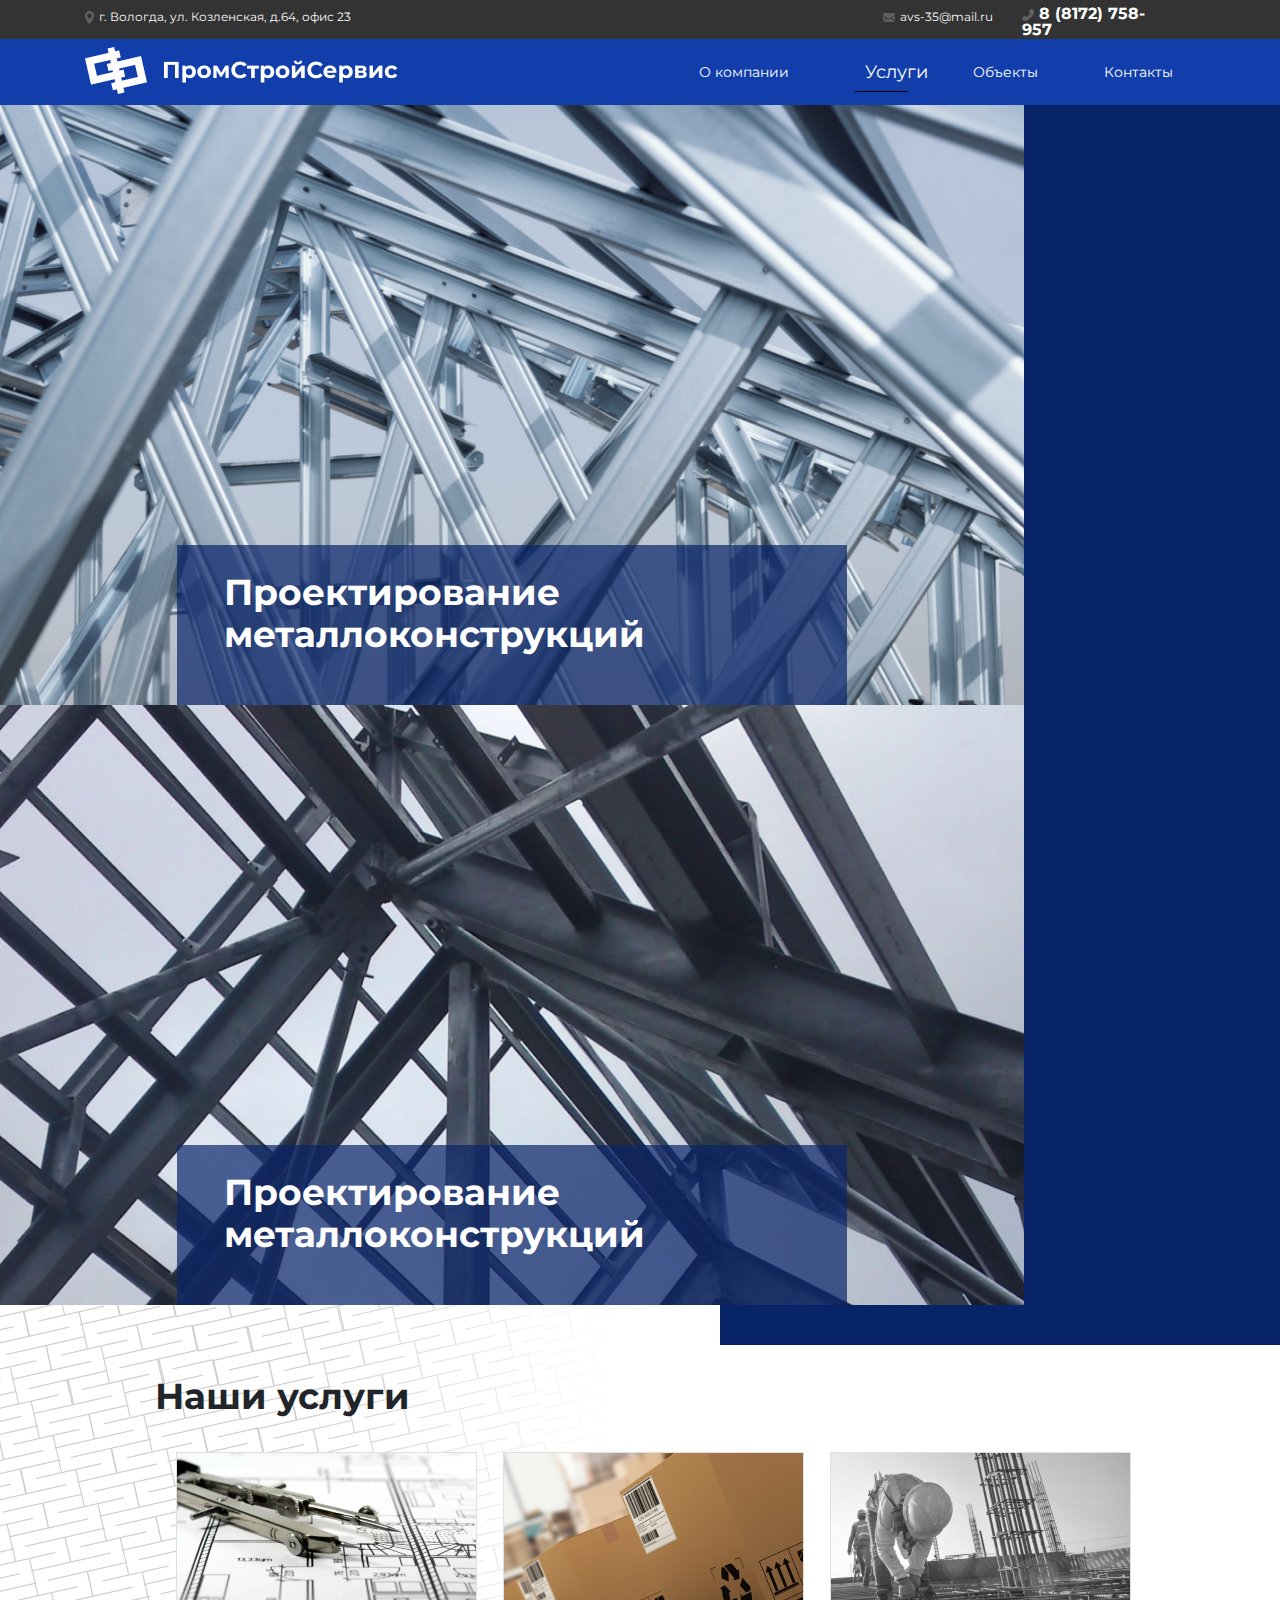
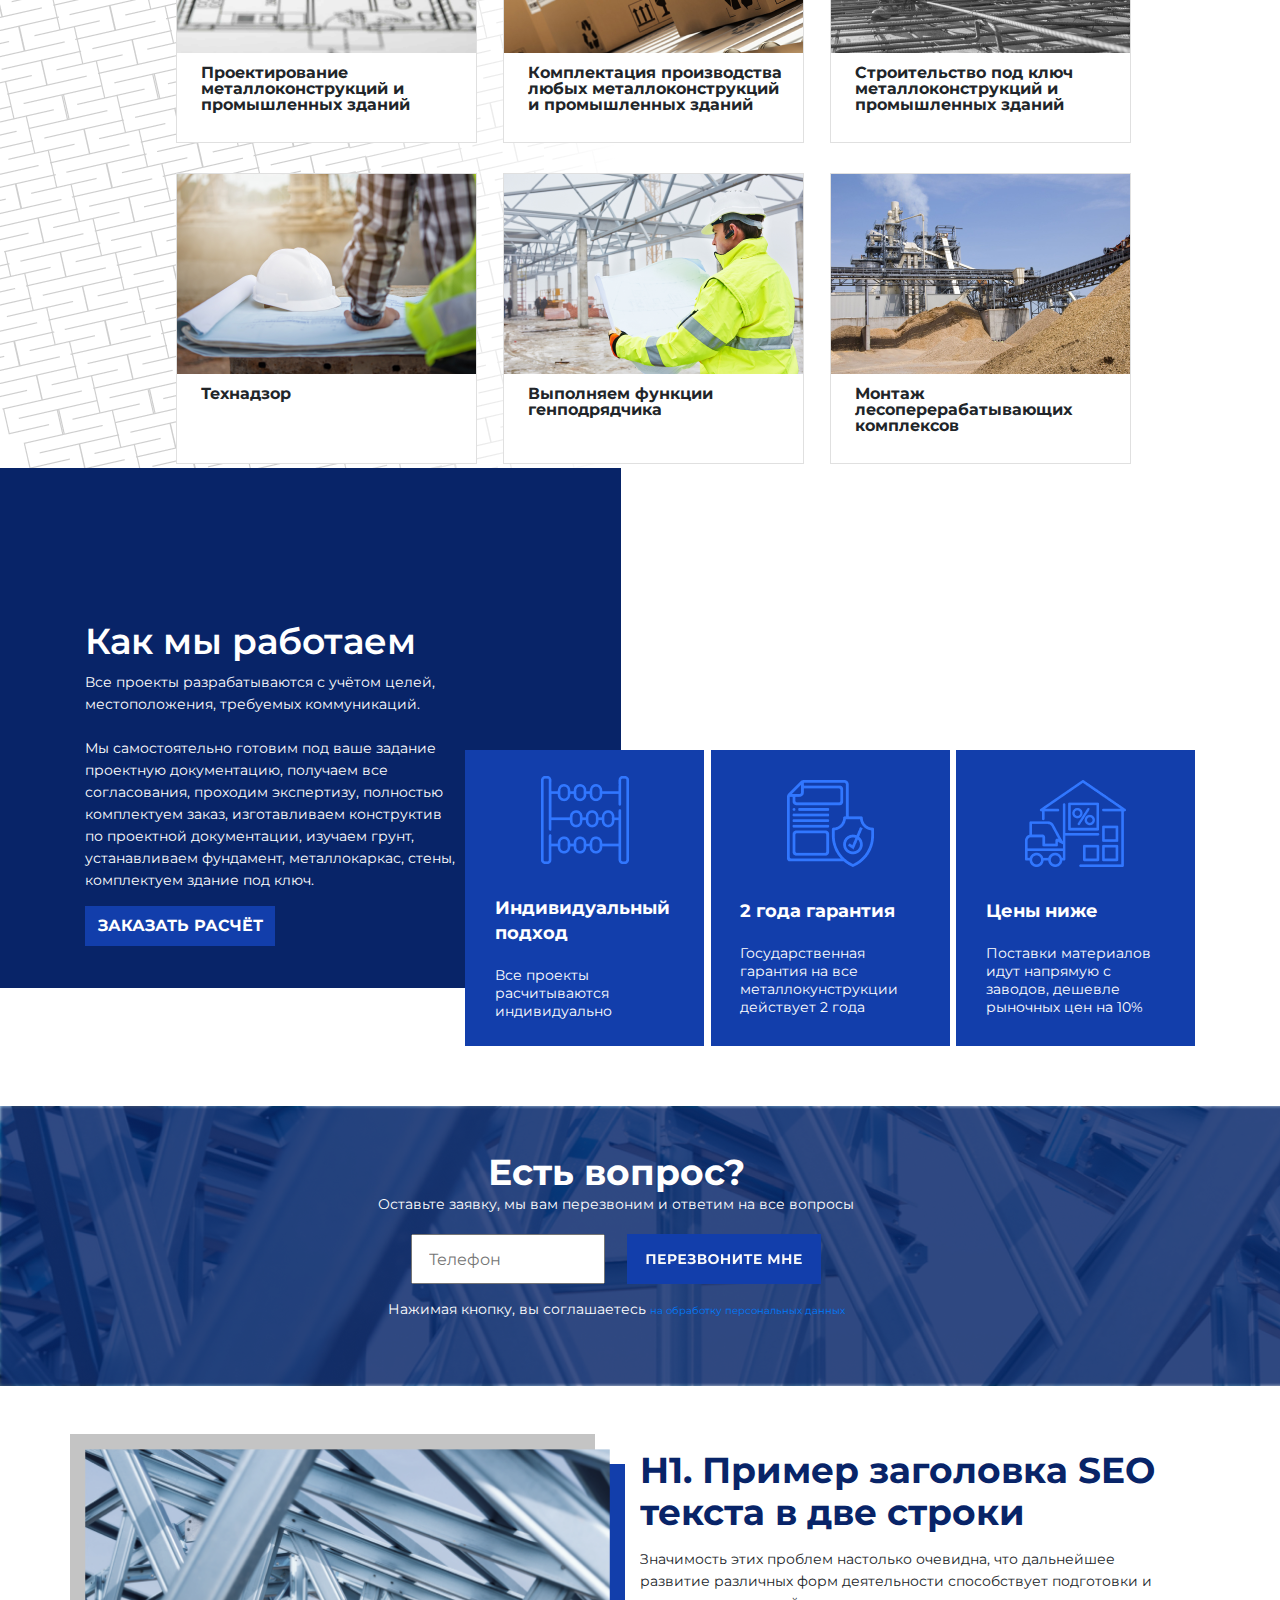
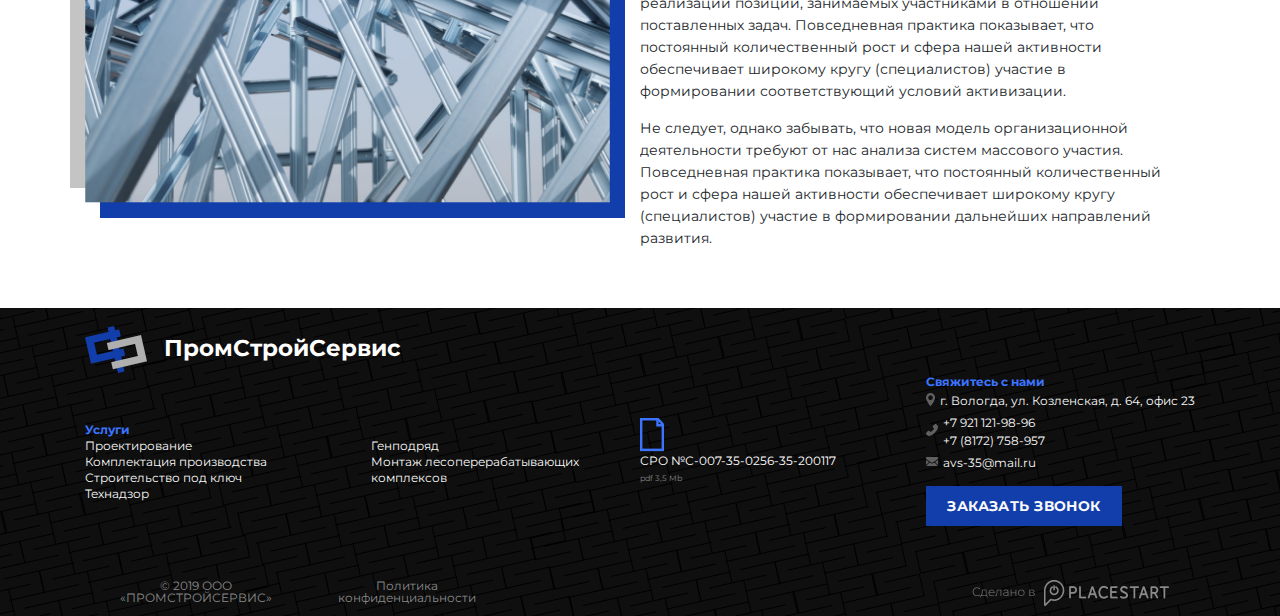
<file: Promstroy35/index.html>
<!DOCTYPE html>
<html lang="en">

<head>
    <meta charset="UTF-8">
    <meta name="viewport"
        content="width=device-width, user-scalable=no, initial-scale=1.0, maximum-scale=1.0, minimum-scale=1.0">
    <title>Document</title>
    <link href="https://fonts.googleapis.com/css?family=Montserrat:300,400,500,600,700&amp;subset=cyrillic"
        rel="stylesheet">
    <link rel="stylesheet" href="https://stackpath.bootstrapcdn.com/bootstrap/4.3.1/css/bootstrap.min.css"
        integrity="sha384-ggOyR0iXCbMQv3Xipma34MD+dH/1fQ784/j6cY/iJTQUOhcWr7x9JvoRxT2MZw1T" crossorigin="anonymous">
    <link rel="stylesheet" href="css/slick.css">
    <link rel="stylesheet" href="css/style.css">
    <link rel="stylesheet" href="css/media.css">
</head>

<body>
    <div class="pre_header">
        <div class="container">
            <div class="row">
                <div class="col-12">
                    <div class="header-wrapper">
                        <p class="header-contact"><img src="img/carta.png" s alt="">г. Вологда, ул. Козленская, д.64,
                            офис 23</p>
                        <div class="header-contact-wrapper">
                            <a href="mailto:avs-35@mail.ru" class="header-contact mail"><img src="img/mail.png"
                                    alt="">avs-35@mail.ru</a>
                            <a href="tel:8 8172 758-957" class="header-contact tel"><img src="img/Tel.png" alt=""><b>8
                                    (8172) 758-957</b></a>
                        </div>
                    </div>
                </div>

            </div>
        </div>
    </div>
    <nav class="mobile-menu">
        <ul>
            <li class="menu-item-has-children">
                <a href="#">Услуги</a>
                <ul class="sub-menu">
                   <li class="back-sub-menu"></li>
                    <li>
                        <a href="#">sub 1</a>
                    </li>
                    <li>
                        <a href="#">sub 2</a>
                    </li>
                    <li>
                        <a href="#">sub 3</a>
                    </li>
                </ul>
            </li>
            <li class="menu-item-has-children">
                <a href="#">пункт 2</a>
                <ul class="sub-menu">
                   <li class="back-sub-menu"></li>
                    <li>
                        <a href="#">sub 1</a>
                    </li>
                    <li>
                        <a href="#">sub 2</a>
                    </li>
                    <li>
                        <a href="#">sub 3</a>
                    </li>
                </ul>
            </li>
            <li class="menu-item-has-children">
                <a href="#">пункт 1</a>
                <ul class="sub-menu">
                   <li class="back-sub-menu"></li>
                    <li>
                        <a href="#">sub 1</a>
                    </li>
                    <li>
                        <a href="#">sub 2</a>
                    </li>
                    <li>
                        <a href="#">sub 3</a>
                    </li>
                </ul>
            </li>
            <li class="menu-item-has-children">
                <a href="#">пункт 1</a>
                <ul class="sub-menu">
                   <li class="back-sub-menu"></li>
                    <li>
                        <a href="#">sub 1</a>
                    </li>
                    <li>
                        <a href="#">sub 2</a>
                    </li>
                    <li>
                        <a href="#">sub 3</a>
                    </li>
                </ul>
            </li>
        </ul>
    </nav>
    <header role="header" class="header">
        <div class="container">
            <div class="row">
                <div class="col-12 col-xl-6">
                    <div class="wrapper_feat">
                        <a href="#"><img class="header__img" src="img/logo.png" alt="img"></a>
                        <a href="#" class="hamburger">
                            <span></span>
                        </a>
                    </div>
                </div>
                <div class="col-6">
                    
                    <nav>
                        <ul class="header__wrapper">
                            <li class="header__text"><a href="/">О компании</a></li>
                            <li class="header__text menu-item-has-children">
                                <a href="/">Услуги</a>
                                <div class="podsvet"></div>
                                <ul class="sub_menu">
                                    <li><a href="">Проектирование</a></li>
                                    <li><a href="">Комплектация производства</a></li>
                                    <li><a href="">Строительство под ключ</a></li>
                                    <li><a href="">Технадзор</a></li>
                                    <li><a href="">Функции генподрядчик</a></li>
                                    <li><a href="">Монтаж лесоперерабатывающих комплексов</a></li>
                                </ul>
                            </li>
                            <li class="header__text"><a href="/">Объекты</a></li>
                            <li class="header__text"><a href="/">Контакты</a></li>
                        </ul>
                    </nav>
                </div>
            </div>
        </div>
    </header>




    <selection class="slider-wrapper">
        <div class="slick-slider">
            <div class="slick-slider__item">
                <div class="niz_slider_wrapper">
                    <div class="nizslider">
                        <span>Проектирование металлоконструкций</span>
                    </div>
                </div>
                <div class="slider__wrapper">
                    <img class="slider_img1" src="img/glavpicture.png" alt="img1">

                </div>
            </div>
            <div class="slick-slider__item">
                <div class="slider__wrapper">
                    <img class="slider_img1" src="img/glavpicture2.png" alt="img2">
                    <div class="niz_slider_wrapper">
                        <div class="nizslider">
                            <span>Проектирование металлоконструкций</span>
                        </div>
                    </div>
                </div>
            </div>
        </div>
        <div class="kvad"></div>
    </selection>

    <section class="content1">
        <div class="fon"></div>
        <div class="container">
            <div class="row">
                <div class="col-12">
                    <div class="content_h1_wrapper">
                        <h1 class="content_h1"><b>Наши услуги</b></h1>
                    </div>
                    <div class="content1_list_wrapper">
                        <ul class="content1__list">
                            <div class="element__content">
                                <div class="element__image" role="img" style="background-image: url(img/content1.png);">
                                    <div class="element__bg"></div>
                                    <div class="element__more" role="more"
                                        style="background-image: url(img/%D0%9E%D1%82%D0%BF%D1%80%D0%B0%D0%B2%D0%B8%D1%82%D1%8C%20%D0%B7%D0%B0%D1%8F%D0%B2%D0%BA%D1%83.png);">
                                    </div>
                                    <div class="content1_element_fon"></div>
                                </div>
                                <li class="content1__item">Проектирование металлоконструкций и промышленных зданий</li>
                            </div>
                            <div class="element__content">
                                <div class="element__image" role="img" style="background-image: url(img/content2.png);">
                                    <div class="element__bg"></div>
                                    <div class="element__more" role="more"
                                        style="background-image: url(img/%D0%9E%D1%82%D0%BF%D1%80%D0%B0%D0%B2%D0%B8%D1%82%D1%8C%20%D0%B7%D0%B0%D1%8F%D0%B2%D0%BA%D1%83.png);">
                                    </div>
                                    <div class="content1_element_fon"></div>
                                </div>
                                <li class="content1__item">Комплектация производства любых металлоконструкций и
                                    промышленных зданий</li>
                            </div>
                            <div class="element__content">
                                <div class="element__image" role="img" style="background-image: url(img/content3.png);">
                                    <div class="element__bg"></div>
                                    <div class="element__more" role="more"
                                        style="background-image: url(img/%D0%9E%D1%82%D0%BF%D1%80%D0%B0%D0%B2%D0%B8%D1%82%D1%8C%20%D0%B7%D0%B0%D1%8F%D0%B2%D0%BA%D1%83.png);">
                                    </div>
                                    <div class="content1_element_fon"></div>
                                </div>
                                <li class="content1__item">Строительство под ключ
                                    металлоконструкций и промышленных зданий</li>
                            </div>
                            <div class="element__content">
                                <div class="element__image" role="img" style="background-image: url(img/content4.png);">
                                    <div class="element__bg"></div>
                                    <div class="element__more" role="more"
                                        style="background-image: url(img/%D0%9E%D1%82%D0%BF%D1%80%D0%B0%D0%B2%D0%B8%D1%82%D1%8C%20%D0%B7%D0%B0%D1%8F%D0%B2%D0%BA%D1%83.png);">
                                    </div>
                                    <div class="content1_element_fon"></div>
                                </div>
                                <li class="content1__item tex">Технадзор</li>
                            </div>
                            <div class="element__content">
                                <div class="element__image" role="img" style="background-image: url(img/content5.png);">
                                    <div class="element__bg"></div>
                                    <div class="element__more" role="more"
                                        style="background-image: url(img/%D0%9E%D1%82%D0%BF%D1%80%D0%B0%D0%B2%D0%B8%D1%82%D1%8C%20%D0%B7%D0%B0%D1%8F%D0%B2%D0%BA%D1%83.png);">
                                    </div>
                                    <div class="content1_element_fon"></div>
                                </div>
                                <li class="content1__item">Выполняем функции генподрядчика</li>
                            </div>
                            <div class="element__content">
                                <div class="element__image" role="img" style="background-image: url(img/content6.png);">
                                    <div class="element__bg"></div>
                                    <div class="element__more" role="more"
                                        style="background-image: url(img/%D0%9E%D1%82%D0%BF%D1%80%D0%B0%D0%B2%D0%B8%D1%82%D1%8C%20%D0%B7%D0%B0%D1%8F%D0%B2%D0%BA%D1%83.png);">
                                    </div>
                                    <div class="content1_element_fon"></div>
                                </div>
                                <li class="content1__item">Монтаж лесоперерабатывающих комплексов</li>
                            </div>
                        </ul>
                    </div>
                </div>
            </div>
        </div>
    </section>

    <section class="content2">
        <div class="content2_item">
            <div class="content2_fon_wrapper">
            </div>
            <div class="container">
                <div class="row">
                    <div class="col-12">
                        <div class="content2_wrapper">
                            <div class="content2_item_wrapper1">
                                <div class="content2_element1_wrapper">
                                    <div class="content2_wrapper_element1">
                                        <h1 class="content2_h1">Как мы работаем</h1>
                                        <div class="content2_p">
                                            <p>Все проекты разрабатываются с учётом целей, местоположения, требуемых
                                                коммуникаций.
                                                <br>
                                                <br>
                                                Мы самостоятельно готовим под ваше задание проектную документацию,
                                                получаем все согласования, проходим экспертизу, полностью комплектуем
                                                заказ, изготавливаем конструктив по проектной документации, изучаем
                                                грунт, устанавливаем фундамент, металлокаркас, стены, комплектуем здание
                                                под ключ.
                                            </p>
                                        </div>
                                        <div class="content2__more"><a href="#">ЗАКАЗАТЬ РАСЧЁТ</a></div>
                                    </div>
                                </div>

                                <div class="content2_element2_wrapper">
                                    <div class="content2_element_item2">
                                        <div class="content2_element_wrapper">
                                            <div class="block">
                                                <img src="img/content2_element1.png" alt="" class="block__img">
                                                <div class="block__wrapper">
                                                    <p class="block__title">Индивидуальный подход</p>
                                                    <p class="block__desc">Все проекты расчитываются индивидуально</p>
                                                </div>
                                            </div>
                                            <div class="block">
                                                <img src="img/content2_element2.png" alt="" class="block__img">
                                                <div class="block__wrapper">
                                                    <p class="block__title">2 года гарантия</p>
                                                    <p class="block__desc">Государственная гарантия на все
                                                        металлокунструкции действует 2 года</p>
                                                </div>
                                            </div>
                                            <div class="block">
                                                <img src="img/content2_element3.png" alt="" class="block__img">
                                                <div class="block__wrapper">
                                                    <p class="block__title">Цены ниже</p>
                                                    <p class="block__desc">Поставки материалов идут напрямую с заводов,
                                                        дешевле рыночных цен на 10%</p>
                                                </div>
                                            </div>
                                        </div>
                                    </div>
                                </div>
                            </div>

                        </div>
                    </div>
                </div>
            </div>
        </div>
    </section>

    <section class="content3">
        <div class="container_3">
            <div class="content3_item">
                <h5>Есть вопрос?</h5>
                <p>Оставьте заявку, мы вам перезвоним и ответим на все вопросы</p>
                <form class="content3_form" onsubmit="">
                    <input class="content3_input" type="text" placeholder="Телефон">
                    <input class="content3_more" type="image"
                        src="img/%D0%9E%D1%82%D0%BF%D1%80%D0%B0%D0%B2%D0%B8%D1%82%D1%8C%20%D0%B7%D0%B0%D1%8F%D0%B2%D0%BA%D1%83_2.png">
                </form>
                <p>Нажимая кнопку, вы соглашаетесь <a class="person" href="#">на обработку персональных данных</a></p>
            </div>
        </div>
    </section>

    <section class="seo">
        <div class="container">
            <div class="row">
                <div class="col-12">
                    <div class="seo_element">
                        <div class="seo_element_item1">
                            <div class="seo_wrapper_img1">
                                <img class="seo_img1" src="img/seo_img.png" alt="">
                            </div>
                        </div>
                        <div class="seo_element_item2">
                            <h1>H1. Пример заголовка SEO текста в две строки</h1>
                            <p>Значимость этих проблем настолько очевидна, что дальнейшее развитие различных форм
                                деятельности способствует подготовки и реализации позиций, занимаемых участниками в
                                отношении поставленных задач. Повседневная практика показывает, что постоянный
                                количественный рост и сфера нашей активности обеспечивает широкому кругу (специалистов)
                                участие в формировании соответствующий условий активизации.</p>
                            <p>
                                Не следует, однако забывать, что новая модель организационной деятельности требуют от
                                нас анализа систем массового участия. Повседневная практика показывает, что постоянный
                                количественный рост и сфера нашей активности обеспечивает широкому кругу (специалистов)
                                участие в формировании дальнейших направлений развития.</p>
                            <p>
                                Не следует, однако забывать, что новая модель организационной деятельности требуют от
                                нас анализа систем массового участия. Повседневная практика показывает, что постоянный
                                количественный рост и сфера нашей активности обеспечивает широкому кругу (специалистов)
                                участие в формировании дальнейших направлений развития.</p>
                            <p>
                                Не следует, однако забывать, что новая модель организационной деятельности требуют от
                                нас анализа систем массового участия. Повседневная практика показывает, что постоянный
                                количественный рост и сфера нашей активности обеспечивает широкому кругу (специалистов)
                                участие в формировании дальнейших направлений развития.</p>
                        </div>
                    </div>
                </div>
            </div>
        </div>
    </section>





    <footer class="footer">
        <div class="container">
            <div class="footer__frame">
                <img src="img/footer_frame.png" alt="">
                <p>ПромСтройСервис</p>
            </div>
            <div class="row">
                <div class="col-12">
                    <div class="footer_element">
                        <div class="footer_element_item1">
                            <div class="footer_element_list1">
                                <div class="footer_element_list1_wrapper">
                                    <p class="footer_yslugi">Услуги</p>
                                    <ul class="footer_element_block1">
                                        <li><a href="#">Проектирование</a></li>
                                        <li><a href="#">Комплектация производства</a></li>
                                        <li><a href="#">Строительство под ключ</a></li>
                                        <li><a href="#">Технадзор</a></li>
                                        <li><a href="#">Генподряд</a></li>
                                        <li><a href="#">Монтаж лесоперерабатывающих <br>
                                                комплексов</a></li>
                                    </ul>
                                </div>
                            </div>
                            <div class="footer_element_list2">
                                <ul class="footer_item3">
                                    <img src="img/footer_doc.png" alt="">
                                    <li><a href="#">СРО
                                            №С-007-35-0256-35-200117</a></li>
                                    <li><a class="pdf" href="#">pdf 3,5 Mb</a></li>
                                </ul>
                                <div class="block3_more">
                                    <p>Свяжитесь с нами</p>
                                    <div class="block3_list_item">
                                        <img src="img/carta.png" alt="">
                                        <span>г. Вологда, ул. Козленская, д. 64, офис 23
                                        </span>
                                    </div>
                                    <div class="block3_list_item">
                                        <img src="img/Tel.png" alt="">
                                        <span>+7 921 121-98-96<br>
                                            +7 (8172) 758-957
                                        </span>
                                    </div>

                                    <div class="block3_list_item">
                                        <img src="img/mail.png" alt="">
                                        <span>avs-35@mail.ru</span>
                                    </div>
                                    <div class="block3_more_item">
                                        <p class="block3_more_item_text">ЗАКАЗАТЬ ЗВОНОК</p>
                                    </div>
                                </div>
                            </div>
                        </div>
                    </div>
                    <div class="footer_niz">
                        <div class="footer_niz_element1">
                            <div class="footer_niz_wrapper">
                                <ul class="footer_niz_item">
                                    <li>© 2019 ООО «ПРОМСТРОЙСЕРВИС»</li>
                                </ul>
                                <ul class="footer_niz_item">
                                    <li>
                                        <a href="">Политика конфиденциальности
                                        </a>
                                    </li>
                                </ul>
                            </div>
                            <img src="img/%D0%A1%D0%B4%D0%B5%D0%BB%D0%B0%D0%BD%D0%BE%20%D0%B2%20PS.png" alt="">
                        </div>
                    </div>
                </div>
            </div>
        </div>
    </footer>

    <div class="slick-prev">
        <div class="slick-arrow"></div>
    </div>

    <div class="slick-next">
        <div class="slick-arrow"></div>
    </div>


    <script src="https://code.jquery.com/jquery-3.3.1.js"
        integrity="sha256-2Kok7MbOyxpgUVvAk/HJ2jigOSYS2auK4Pfzbm7uH60=" crossorigin="anonymous"></script>

    <script type="text/javascript" src="js/slick.min.js"></script>

    <script src="js/script.js"></script>


</body>

</html>
</file>
<file: Promstroy35/css/style.css>
ul, li, ol, p {
    margin:0;
    padding:0;
}

*, *:after, *:before {
 padding: 0;
 margin: 0;
 line-height: 1;
 -webkit-transition: all .2s ease-in-out;
 transition: all .2s ease-in-out;
}



body {
    font-family: 'Montserrat', sans-serif;
    overflow-x: hidden;
}

body.no-active {
    overflow-y: hidden;
}

.wrapper_feat {
    display: flex;
    justify-content:space-between;
    align-items: center;
}

.hamburger {
    display: none;
    align-items: center;
    overflow: hidden;
    margin: 0;
    padding: 0;
    width: 25px;
    height: 25px;
    cursor: pointer;
    position: relative;
    z-index: 1000;
}

.hamburger span {
    display: block;
    margin: auto;
    height: 2px;
    width: 100%;
    background: white;
}

.hamburger span::before {
    content: "";
    position: absolute;
    left: 0;
    right: 0;
    height: 2px;
    background:white;
    top: 0;
    
}
.hamburger span::after {
    content: "";
    position: absolute;
    left: 0;
    right: 0;
    height: 2px;
    background:white;
    bottom: 0;
}

.hamburger.is-active span{
    background-color: transparent;
}

.hamburger.is-active span:before{
    transform: rotate(45deg);
    top: 0;
    bottom: 0;
    margin: auto;
}

.hamburger.is-active span:after{
    transform: rotate(-45deg);
    top: 0;
    bottom: 0;
    margin: auto;
}

.mobile-menu {
    display: block;
    width: 100%;
    position: fixed;
    top: 66px;
    bottom: 0;
    height: calc(100% - 66px);
    right: -100%;
    transition: .3s;
    background-color: #fff;
    z-index: 100;
}

.menu-item-has-children {
    display: block;
    font-size: 18px;
    padding: 10px;
    border-bottom: 1px solid black;
}

.sub-menu {
    position: absolute;
    display: none;
    overflow: auto;
}

.back-sub-menu {
    position: relative;
    width: 20px;
    height: 20px;
    background-color: brown;
}

.sub-menu.view{
    position: absolute;
    display: block;
    padding: 10px 5px;
    right: 0;
    background-color: aquamarine;
    width: 100%;
    height: 100%;
    top: 0;
    overflow: auto;

}

.menu-item-has-children:hover .sub-menu.view a{
}

.background-sab {
    position: absolute;
    display: block;
    width: 100%;
    height: 100%;
    top: 0px;
    left: 0px;
}

.menu-item-has-children a {
    width: 100%;
    height: 100%;
}

.menu-item-has-children:hover .background-sab {
}

.menu-item-has-children:hover > a {
    color: aliceblue;
    z-index: 1000;
}

/*
.menu-item-has-children:active .sub-menu {
    display: block;
}
*/

.mobile-menu.nav-active {
    right:0;
}

.mobile-menu ul{
    list-style: none;
}



.pre_header span {
    color: white;
}

.pre_header{
    display: block;
    background-color:#333333;
    font-size: 12px;
    height: 39px;
}

.header{
    width: 100%;
    height: 66px;
    background-color:#123EAB;
}

.pre_header .header__wrapper{
    width: 100%;
    display: flex;
    font-size: 14px;
}



.pre_header img {
    padding-right: 5px;
}


.header__img {
    position: relative;
    top: 7px;
}

.header {
    position: relative;
    z-index: 100;
}


.header__wrapper {
    position: relative;
    width: 100%;
    height: 66px;
    display: flex;
    justify-content: space-around;
    align-items: center;
    list-style: none;
    color:#FFFFFF;
    margin: 0;
    padding: 0;
    font-size: 14px;
    left: 11px;

}





.header__text a{
    color: white;
}

.header__text.menu-item-has-children {
    position: relative;
    width: 53px;
}

.podsvet{
    position: absolute;
    bottom:-23px;
    height: 13px;
    width: 76px;
    z-index: 30;
    right: -8px;
}

li.menu-item-has-children:hover .podsvet{
    display: block;
    background: #3C74FF;
}

.header__text.menu-item-has-children ul{
    position: absolute;
    display: none;
    list-style: none;
    left: -15px;
    width: 250px;
    height: 243px;
    background:white;
    color:#333333;
    box-shadow: 0px 4px 4px rgba(0, 0, 0, 0.25);
    font-size: 14px;
    margin-top: 23px;
}

li.menu-item-has-children:hover ul.sub_menu {
    display: block;
}

li.menu-item-has-children:hover ul.sub_menu a {
    display: block;
}

ul.sub_menu li:hover a{
    display: block;
    background-color:#123EAB;
    text-decoration: none;
}

.sub_menu a {
    display: none;
    position: relative;
    color:#333333;
    padding: 10px;
}

.sub_menu a:hover {
    display: block;
    color: white;
}

.sub_menu__item a:hover {
    display: block;
    color: white;
    background-color:#123EAB;
    text-decoration: none;
}

.sub_menu__item a{
    color:black;
    padding: 5px;
}


.header-wrapper {
    position: relative;
    display: flex;
    align-items: center;
    justify-content: space-between;
    width: 100%;
    height: 39px;
}

.header-contact {
    position: relative;
    color:#F9F9F9;
    top: -2px;
}



.header-contact-wrapper {
    position: relative;
    display: flex;
    justify-content: flex-end;
    width: 50%;
    height: 100%;
}

.header-contact.tel {
    color: white;
    font-size: 16px;
    width: 152px;
    height: 15px;
    top: 6px;
    left: -21px;
}

.header-contact.mail {
    margin-right: 50px;
    top: 11px;
    font-size: 12px;
    width: 110px;
    height: 18px;
}

.slick-slider__item {
    position: relative;
}

.slick-slider {
    width: 1400px;
    height: 100%;
    z-index: 2;
    max-width: 80%;
}

.niz_slider_wrapper {
    position: absolute;
    width: 100%;
    display: flex;
    justify-content: center;
    bottom: 0;
}


.slider__wrapper {
    position: relative;
    z-index: 2;
    width: 100%;
    height: 600px;
}

.slick-slider .slider_img1 {
    position: relative;
    display: block;
    width: 100%;
    height: 100%;
    z-index: 1;
    object-fit: cover;
}

.slider-wrapper{
    display: flex;
    flex-flow: row nowrap;
    position: relative;
}


.slider-wrapper .kvad {
    position: absolute;
    width: 560px;
    background-color: #082468;
    right: 0px;
    top: 0px;
    bottom: -40px;
}

.slider-wrapper .nizslider {
    position: relative;
    align-items: center;
    width: 670px;
    height: 160px;
    z-index: 20;
    background-color: rgba(8, 36, 104, .7);
    padding: 26px;
    padding-left: 47px;
}

.slider-wrapper .nizslider span {
    font-weight: 700;
    font-size: 36px;
    color: white;
    width: 100%;
    font-style: normal;
    font-weight: bold;
    font-size: 36px;
    line-height: 42px;
}

.content_h1_wrapper{
}

.content_h1 {
    font-size: 36px;
    padding-left: 70px;
}


.content1 {
    position: relative;
    padding-top: 70px;
    width: 100%;
    height: 100%;
}


.slick-prev.slick-arrow {
    position: absolute;
    bottom: 70px;
    right: 100px;
    z-index: 10;

}

.slick-next {
    display: flex;
    position: relative;
    bottom: 70px;
    right: 50px;
}

.slick-next.slick-arrow {
    position: absolute;
}

.content1_list_wrapper {
    position: relative;
    display: flex;
    align-items: center;
    width: 100%;
    height: 100%;
}

.content1__list {
    position: relative;
    display: flex;
    flex-wrap: wrap;
    line-height: 20px;
    justify-content: center;
}

.element__content {
    flex-direction: column;
    background: white;
    position: relative;
    width: 301px;
    height: 291px;
    border: 1px solid #E0E0E0;
    margin-bottom: 30px;
    margin-left: 26px;
}

.element__bg {
    display: none;
}

.element__image {
    position: relative;
    display: flex;
    flex: 0 1 80%;
    justify-content: center;
    align-items: center;
    min-height: 200px;
    background-repeat: no-repeat;
}

.content1_element_fon{
    position: absolute;
    display: none;
    width: 100%;
    height: 100%;
    background-color: #082468;
    opacity: 0.6;
}

.element__image:hover .content1_element_fon{
    display: block;
}

.element__image:hover .element__bg{
    display: block;
}

.element__image:hover .element__more{
    display: block;
}

.element__more:active {
    position: absolute;
    display: block;
    color: fuchsia;
    width: 143px;
    height: 50px;
}


.element__more {
    position: relative;
    display: none;
    width: 143px;
    height: 40px;
    background-repeat: no-repeat;
    z-index: 10;
}

/*
.element__image .element__more {

}
*/



.content1__item {
    font-weight: bold;
    list-style: none;
    padding-top: 12px;
    padding-left: 24px;
    padding-bottom: 17px;
    padding-right: 19px;
}

.content1__item.tex {
    align-items: flex-end;
    margin-bottom: 50px;
}

.content1 {
    position: relative;
    overflow: hidden;
}


.content1 .fon {
    position: absolute;
    background-image: linear-gradient(to right, transparent 50%, white), url(../img/Fon1.png);
    background-repeat:repeat;
    top: -100px;
    width: 615px;
    height: 300%;
    opacity: 0.6;
    z-index: -100;
}


.content2{
    margin-bottom: 32px;
    position: relative;
    width: 100%;
    height: 100%;
/*    background-color:;*/
    z-index: 1000;
}

.content2_item {
    height: 100%;
    width: 100%;
    color: white;
}

.content2_fon_wrapper {
    position: absolute;
    width: 48.5%;
    height: 90%;
    left: 0px;
    background-color:#082468;
}


.content2_item_wrapper1 {
    display: flex;
    width: 100%;
    height: 100%;
    justify-content: space-between;
    align-items: center;
}



.content2_item_wrapper {
    display: flex;
    width: 100%;
    height: 100%;
}

.content2_element1_wrapper{
    position: relative;

}

.content2_h1 {
    position: relative;
    font-size: 36px;
    font-weight: 600;
}

.content2_p {
    position: relative;
    width: 370px;
    height: 235px;
    font-size: 14px;

}

.content2_p p {
    font-style: normal;
    font-weight: normal;
    font-size: 14px;
    line-height: 22px;
}



.content2_element_item2 {
    width: 100%;
    position: relative;
}

.content2_element_wrapper2 {
    display: flex;
    width: 100%;
    height: 100%;
}



.content2_element_wrapper{
    display: flex;
    position: relative;
    justify-content: space-between;
    width: 100%;
    height: 100%;
    flex-wrap: wrap;
}

.content2_item_wrapper1 {
    display: flex;
    flex-wrap: wrap;
}

.content2_element2_wrapper {
    position: relative;
    padding-top: 230px;
    width: 730px;
}


.block {
    position: relative;
    display: flex;
    align-items: center;
    justify-content: center;
    width: 239px;
    height: 296px;
    background-color:#123EAB;
    flex-direction: column;
}

.block__img {
    position: relative;
    margin-bottom: 10px;
}

.block__wrapper {
    width: 180px;
    padding-top: 22px;
}

.block__title {
    position: relative;
    width: auto;
    font-size: 18px;
    font-weight: 700;
    line-height: 25px;
}

.block__desc {
    font-size: 14px;
    padding-top: 20px;
    line-height: 18px;
}

.content2_element li {
    width: 239px;
    height: 296px;
    background-color:#123EAB;
    list-style: none;
}

.content2_element img {
    position: relative;
    top: 33px;
    left: 75px;
}



.content2_element h5 {
    position: relative;
    padding-top: 64px;
    padding-left: 33px;
    font-size: 18px;
    font-weight: 600;
}


.content2_element p {
    position: relative;
    font-size: 14px;
}

.content2__more {
    position: relative;
    display: flex;
    width: 190px;
    height: 40px;
    background-color:#123EAB;
    align-items: center;
    justify-content: center;
}

.content2__more a {
    position: relative;
    font-weight: 700;
    color: white;
}

.content3 {
    position: relative;
    height: 280px;
    background-image: url(../img/content3_img.png);
    object-fit: cover;
    margin-top: 60px;
}

.container_3 {
    justify-content: center;
    align-items:center;
    display: flex;
    width: 100%;
    height: 100%;
}

.content3_item {
    position: relative;
    display: flex;
    flex-wrap: wrap;
    justify-content: center;
    left: -24px;
    top: 5px;
    width: 520px;
    height: 200px;
    text-align:center;
    color: white;
    line-height: 22px;
}

.content3_item h5 {
    text-align:center;
    font-size: 36px;
    font-weight: 700;
    height: 40px;
    margin: 0;
}

.content3_item p {
    position: relative;
    font-size: 14px;
    width: auto;
    height: 20px;
    top: -12px;
}

.content3_form {
    position: relative;
    display: flex;
    flex-wrap: nowrap;
    justify-content: space-between;
    height: 50px;
    top: -12px;
    width: 79%;

}

.content3_input {
    width: 194px;
    height: 50px;
    padding: 16px;
}

.content3_more {
    position: relative;
    width: 194px;
    height: 50px;
}

.seo {
    margin-top: 63px;
}


.seo_element {
    display: flex;
    flex-flow: row;
    flex-wrap: wrap;
    justify-content: center;
}

.seo_element_item1 {
    position: relative;
    width: calc(50% - 30px);
    margin-right: 30px;
}



.seo_element_item1 .seo_img1 {
    position: relative;
    z-index: 10;
    width: 100%;
    height: auto
}

.seo_wrapper_img1 {
    position: relative;
}

.seo_wrapper_img1:before {
    content: "";
    position: absolute;
    width: 100%;
    height: 100%;
    top: -15px;
    left: -15px;
    background-color:#C4C4C4;
}


.seo_wrapper_img1:after {
    content: "";
    position: absolute;
    width: 100%;
    height: 100%;
    bottom: 0;
    right: -15px;
    background-color:#123EAB;
    bottom: -15px;
    z-index: -100;
}

.seo_element_item2 {
    position: relative;
    width: 50%;
    height: 400px;
    overflow-y: scroll;
    overflow-x: hidden;
    padding-right: 10px;
}

.seo_element_item2::-webkit-scrollbar{
    width: 4px;
    background-color: gray;
    border-radius: 30px;
    overflow: visible;
}

.seo_element_item2::-webkit-scrollbar-thumb{
    border-color: #777;
    background-color:blue;
    border-radius: 30px;
    border-width: 1px;
}

.seo_element_item2::-webkit-scrollbar-thumb:hover{
    border-width: 1px 1px 1px 2px;
    border-color: #555;
    background-color: #777;
    border-radius: 30px;
}

.seo_element_item2::-webkit-scrollbar-track{
    border-width:0;
}

.seo_element_item2::-webkit-scrollbar-track:hover{
    border-left: solid 1px #aaa;
    background-color: #eee;
    border-radius: 30px;
}

.seo_element_item2 h1{
    font-size: 36px;
    line-height: 42px;
    font-weight: 700;
    color:#082468;
}

.seo_element_item2 p {
    margin-top: 15px;
    font-size: 14px;
    line-height: 22px;
}

.footer {
    position: relative;
    margin-top: 59px;
    padding-top: 13px;
    background-color:#333333;
/*    background-image: url(Fon1.png), linear-gradient(rgba(30,30,30,.7),rgba(30,30,30,.7));*/
    background-image: url(../img/footer_fon.png), linear-gradient(rgba(30, 30, 30, 0.7),rgba(30, 30, 100, 0.7));
    background-blend-mode: color-burn;
}

.footer__frame {
    display: flex;
    align-items: center;
    width: auto;
    top: 10px;
    left: -10px;
}

.footer__frame p {
    position: relative;
    display: block;
    color: white;
    left: 17px;
    font-weight: 700;
    font-size: 23px;
    line-height: 55px;
}


.footer_element{
    width: 100%;
}

.footer_element_list {
    position: relative;
    display: flex;
    justify-content: space-between;
    flex-wrap: wrap;
    width: 50%;
}

.footer_element .footer_yslugi {
    position: relative;
    font-size: 12px;
    line-height: 15px;
    color: #3C74FF;
    font-style: normal;
    font-weight: bold;
}

.footer_element_list1_wrapper {
}

.footer_element_list1 {
    margin-top: 20px;
    width: 50%;
}

.footer_element_list2 {
    width: 50%;
    display: flex;
    align-items: center;
    justify-content: space-between;
}

.footer_element_block1 {
/*
    display: flex;
    justify-content: space-between;
    flex-flow: row;
    flex-wrap: wrap;
*/
    column-count: 2;
    width: 100%;
}

.footer_element_list1 li {
    list-style: none;
}

.footer_element_list1 a {
    color: white;
    font-size: 12px;
    line-height: 15px;
    font-style: normal;
    font-weight: normal;
    color: #F9F9F9
}

.footer_item3 {
}

.footer_item3 img {
}

.block3_more {
    width: auto;
    font-size: 12px;
    max-width: 270px;
}

.block3_more p{
    font-weight: bold;
    color: #3C74FF;
    width: 100%;
}

.block3_list{
    list-style: none;
}

.block3_list_item span {
    position: relative;
    font-style: normal;
    font-weight: normal;
    color: #F9F9F9;
    font-style: normal;
    font-size: 12px;
    line-height: 18px;
    margin-top: 4px;
}

.block3_more_item {
    position: relative;
    display: flex;
    align-items: center;
    width: 196px;
    height: 40px;
    background-color: #123EAB;
    margin-top: 14px;
}

.block3_more_item .block3_more_item_text {
    font-style: normal;
    font-weight: bold;
    font-size: 14px;
    line-height: 18px;
    text-align: center;
    letter-spacing: 0.03em;
    text-transform: uppercase;
    color: #F9F9F9;
}

.block3_list_item {
    display: flex;
    flex-flow: row nowrap;
    align-items: center;
    justify-content: flex-start;
}

.block3_list_item img{
    position: relative;
    padding-right: 5px;
}

.footer_item3 li a{
    color: white;
    font-size: 12px;
    list-style: none;

}

.footer_item3{
    list-style: none;
}

.footer_element {

}

.footer_element_item1 {
    display: flex;
    flex-wrap: wrap;
    justify-content: center;
    align-items: center;
    width: 100%;
}

.footer_item3 li .pdf{
    color: #898989;
    font-size: 8px
}

.person {
    font-style: normal;
    font-weight: normal;
    font-size: 10px;
    line-height: normal;
    text-align: center;
}

.footer_niz {
    display: flex;
    font-style: normal;
    font-weight: normal;
    font-size: 12px;
    line-height: 15px;
    height: 90px;
    align-items: flex-end;
}

.footer_niz_element1 {
    display: flex;
    width: 100%;
    justify-content: space-between;
    flex-wrap: nowrap;
    margin-bottom: 10px;
}

.footer_niz_wrapper {
    display: flex;
    width: 38%;
    justify-content: space-between;
}

.footer_niz_item {
    position: relative;
    list-style: none;
    color:#898989;
}

.footer_niz_item {
    text-align: center;
}

.footer_niz_item a {
    color:#898989;
}

.footer_niz_element1 img {
    height: auto;
    padding-right: 26px;
}

.footer_niz_element1 img:hover .footer_niz_element1{
    filter: brightness(70%);
}

.line_footer {
    display:block;
    position: absolute;
    width: 100%;
    height: 1px;
    background:#505050;
    bottom: 47px;
}
</file>
<file: Promstroy35/css/media.css>
@media (max-width:1510px) {
    .content2_element1_wrapper {
    }



    .content2_wrapper {
        padding-top: 52px;
    }

}

@media (max-width: 1200px) {
    .content2_element2_wrapper{
        padding-top: 0;
    }

    
}



@media (max-width:1199px) {
    body {
    }
    .pre_header {
        display: none;
    }

    #menu {
        display: block;
    }


    .hamburger {
        display: flex;
    }

    .content2_wrapper_element1{
    display: flex;
    justify-content: space-around;
    align-items: center;
    flex-wrap: nowrap;
    flex-direction: column;
    }

    .footer_element_block1 {
        display: none;
    }

    .footer_yslugi {
        display: none;
    }

    .header__wrapper{
        display: none;
    }

    .content2_element1_wrapper {
        width: 100%;
    }

    .container {
        max-width: 100%;
    }



    .slick-slider {
        max-width: none;
        width: 100%;
    }

    .slider-wrapper .kvad {
        display: none;
        width: 100%;
    }

    .nizslider {

    }


    .slick-slider__item {
        width: 100%;
    }

    .slider_wrapper {
        position: relative;
        z-index: 2;
        width: 100%;
        height: 200px;
    }



    .content2_element1_wrapper {
        margin-bottom: 15px;
    }

    .content2_fon_wrapper{
        width: 100%;
    }

    .content2_element2_wrapper {
        width: 100%;
    }

    .block {
        width: 33%;
    }

}



@media (max-width:991px){
    .footer .footer_element_list1 {
        width: 100%
    }

    .content2_element2_wrapper {
        padding-top: 0;
    }


    .footer_element_list1{
        display: flex;
        align-items: center;
        justify-content: center;
    }



    .footer_element_list2 {
        width: 75%;
        display: flex;
        align-items: center;
        justify-content: space-around;
    }
    .content_h1 {
        padding-left: 0;
    }
    .content_h1_wrapper {
        text-align: center;
    }

    .footer_element .footer_yslugi {
        position: absolute;
        top: -17px;
    }

    .footer_element_list1_wrapper {
        position: relative;
        width: 75%;
        display: flex;
        justify-content: space-between;

    }

    .content2{
        background-color: #082468;
        padding-bottom: 10px;
    }

    .footer_element_block1 {
        width: 90%;
    }
    .seo_element_item1 {
        width: 100%;
        max-width: 400px;
        margin-bottom: 50px;
    }

}




@media (max-width:767px) {

    .header .col-6:nth-of-type(2) {
        display: none;
    }

    .footer_element_block1 {
        column-count: 2;
        display: none;
    }

    .footer_yslugi {
        display: none;
    }

    .content2_fon_wrapper {
        width: 100%;
    }

    .content1 .fon {
        height: 150%;
    }

    .slick-prev.slick-arrow{
        display: none;
    }

    .slick-next.slick-arrow {
        display: none;
    }

    .slick-prev.slick-arrow {
        bottom: 20px;
        right: 80px;
        display: none !important;
    }

    .slick-next.slick-arrow {
        bottom: 20px;
        right: 30px;
        display: none !important;
    }

    .seo_element_item2 {
        width: 100%;
    }


}


@media (max-width:575px) {

    .footer_element_list2 {
        flex-wrap: wrap;
    }

    .content1__list {
        width: 100%;
    }

    .hamburger {
        top: 5px;
    }

    .footer_element_item1 {
        justify-content: flex-start;
    }

    .footer_element_list2 {
        justify-content: flex-start;
    }

    .content2_wrapper_element1 {
        display: flex;
        align-items: center;
        margin-bottom: 20px;
    }

    .footer__frame {
        justify-content: flex-start;
        top: 0;
        left: 0;
    }

    .footer__frame p {
        font-size:16px;
    }

    .seo_wrapper_img1 {
        width: auto;
        height: auto;
    }

    .footer_niz {
        height: auto;
        margin-top: 30px;
        flex-wrap: wrap;
        align-items: center;
        justify-content: center;
        border-top: 1px solid white;
    }

    .footer_niz_element1 {
        margin-bottom: 0;
        flex-wrap: wrap;
    }

    .footer_niz_element1 {
/*        width: 50%;*/
    }

    .footer_niz_wrapper {
        flex-wrap: wrap;
        justify-content: center;

    }

    .footer_niz_item {
        padding: 10px 0;
    }

    .content2_p {
        width: 100%;
        height: 100%;
        margin-bottom: 25px;
    }

    .content3_item {
        position: relative;
        display: flex;
        flex-wrap: wrap;
        justify-content: center;
        left: 0;
        top: 0;
        width: 100%;
        height: 100%;
        /* text-align: center; */
        color: white;
        padding-top: 20px;
        line-height: 22px;
    }

    .content3_form {
        position: relative;
        display: flex;
        align-items: center;
        flex-wrap: wrap;
        justify-content: center;
        height: 45%;
        /* top: -12px; */
        width: 100%;
        /* padding: 20px; */
    }

    .content3_input {
        /* width: 194px; */
        /* height: 50px; */
        padding: 16px;
    }

    .content3_more {
        position: relative;
    /* width: 194px; */
    }

    .element__content {
    }

    .hamburger span::after {
        bottom: 2px;
    }

    .hamburger span::before {
        top: 2px;
    }

    .header__img {
        width: 250px;
    }

    .element__content {
        margin-left: 0;
    }

    .footer_item3 {
        margin-bottom: 25px;
    }

    .block {
        width: 320px;
        margin-bottom: 10px;;
    }


    .content2_fon_wrapper {

    }

    .content2_element_wrapper {
        align-items: center;
        justify-content: center;
    }

    .content2_fon_wrapper {
        height: 100%;
    }


    .header__img{
        top:11px;
    }

    .content1 .fon{
        width: 1000px;
    }

    .slider-wrapper .nizslider {
        height: 140px;
        font-size: 20px;
    }

    .slider-wrapper .nizslider span {
        font-size: 24px;
    }


    .content2__more {
        position: relative;
    }

    .content2_h1 {
        margin-bottom: 23px;
    }

    .seo_element_item1 .seo_img1 {
        left: 0;
        width: 100%;
    }

    .seo_element_item1 {
        margin-right: 0;
    }

    .seo_wrapper_img1:before {
        left: -25px;
        width: 100%;
        height: 100%;
    }

    .seo_wrapper_img1:after {
        right: -25px;
        width: 100%;
        height: 100%;
        top: 20px;
    }

    .niz_slider_wrapper {
        width: 100%;
    }



    .seo_element_item2 p{
        width: 100%;
    }

    .footer_niz {

    }

    .footer_niz_wrapper{
        width: 100%;
    }

    .footer_niz_element1 {
        justify-content: center;
        padding-bottom: 10px;
    }

    .footer_niz_element1 img{
        padding-right: 0;
    }

}
</file>
